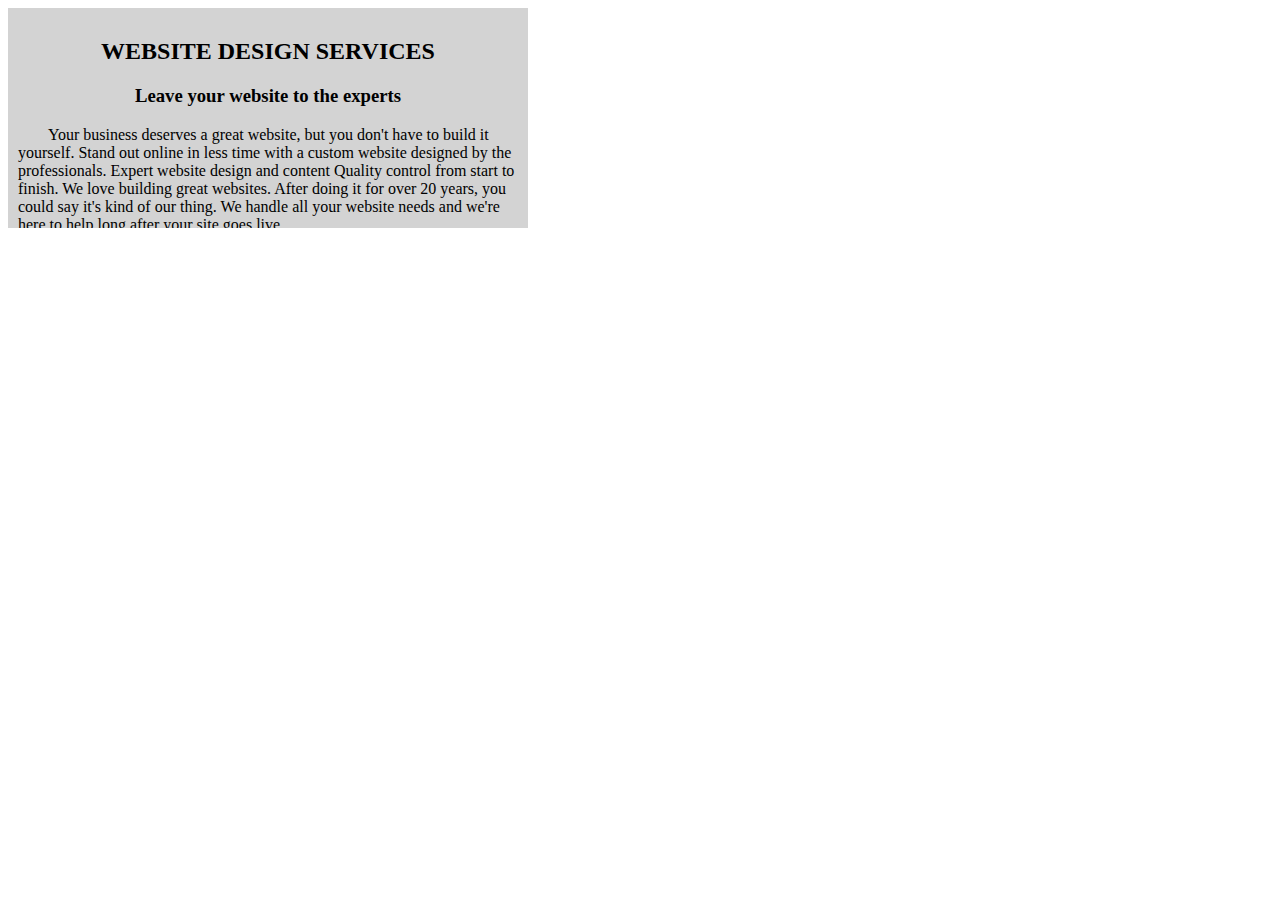
<file: 02_Scrolling-Article/index.html>
<!DOCTYPE html>
<html lang="en">

<head>
    <meta charset="UTF-8">
    <meta http-equiv="X-UA-Compatible" content="IE=edge">
    <meta name="viewport" content="width=device-width, initial-scale=1.0">
    <title>scrolling-article</title>
    <link rel="stylesheet" href="./style.css">
</head>

<body>
    <section>

        <article>
            <h2>Website design services</h2>
            <h3>Leave your website to the experts</h3>
            <p>Your business deserves a great website, but you don't have to build it yourself. Stand out online in less
                time with a custom website designed by the professionals. Expert website design and content Quality control
                from start to finish. We love building great websites. After doing it for over 20 years, you could say it's
                kind of our thing. We handle all your website needs and we're here to help long after your site goes live.
    
            </p>
        </article>
    </section>
</body>

</html>
</file>
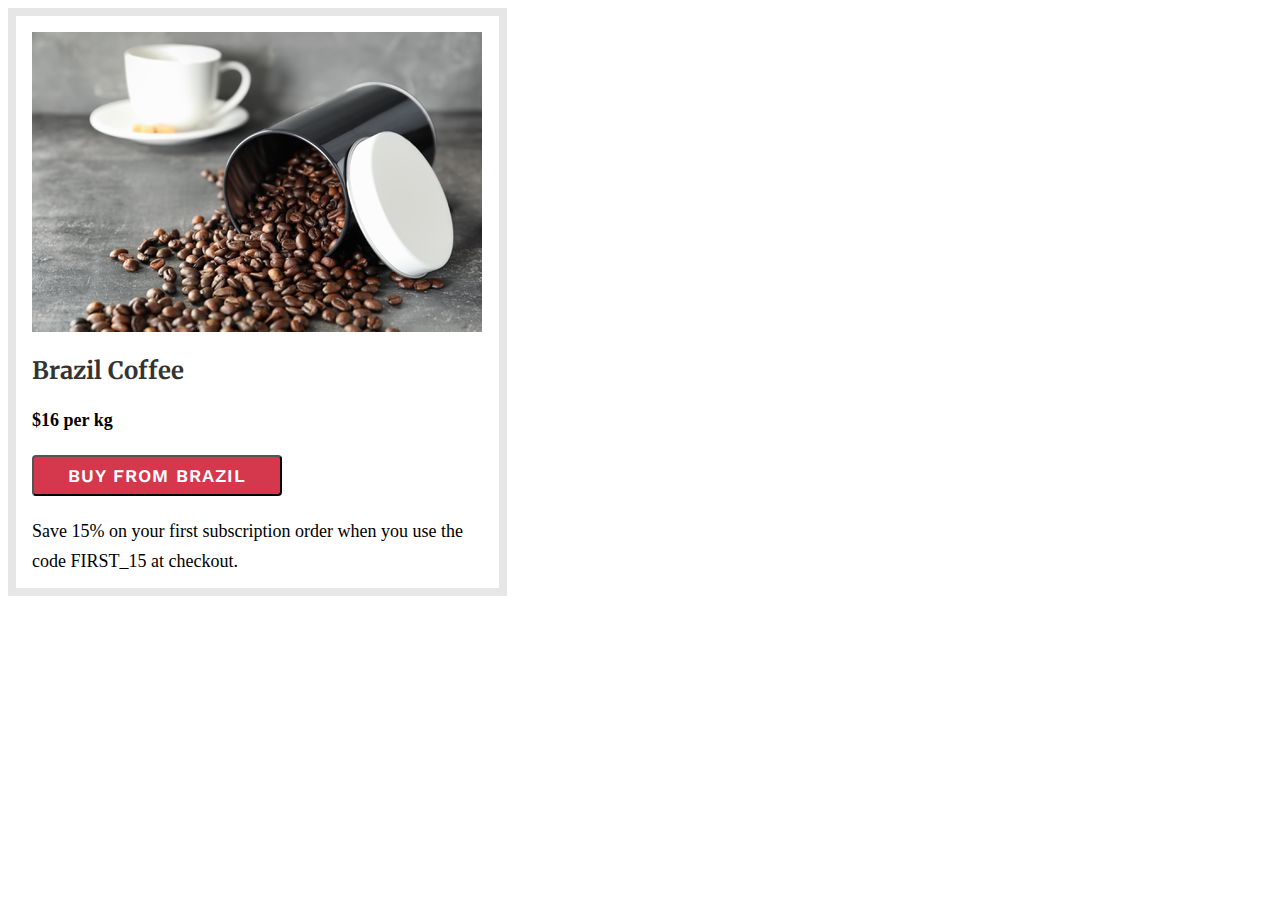
<file: 03_Brazil-Coffee/index.html>
<!DOCTYPE html>
<html lang="en">

<head>
    <meta charset="UTF-8">
    <meta http-equiv="X-UA-Compatible" content="IE=edge">
    <meta name="viewport" content="width=device-width, initial-scale=1.0">
    <title>brazil-coffee</title>
    <link rel="stylesheet" href="./style.css">
</head>

<body>
    <section>
        <img src="./coffee.jpg" alt="coffee img">
        <h2>Brazil Coffee</h2>
        <div>
            <p>$16 per kg</p>

        </div>
            <button>BUY FROM BRAZIL</button>

            <p>Save 15% on your first subscription order when you use the code FIRST_15 at checkout.</p>
    </section>

</body>

</html>
</file>
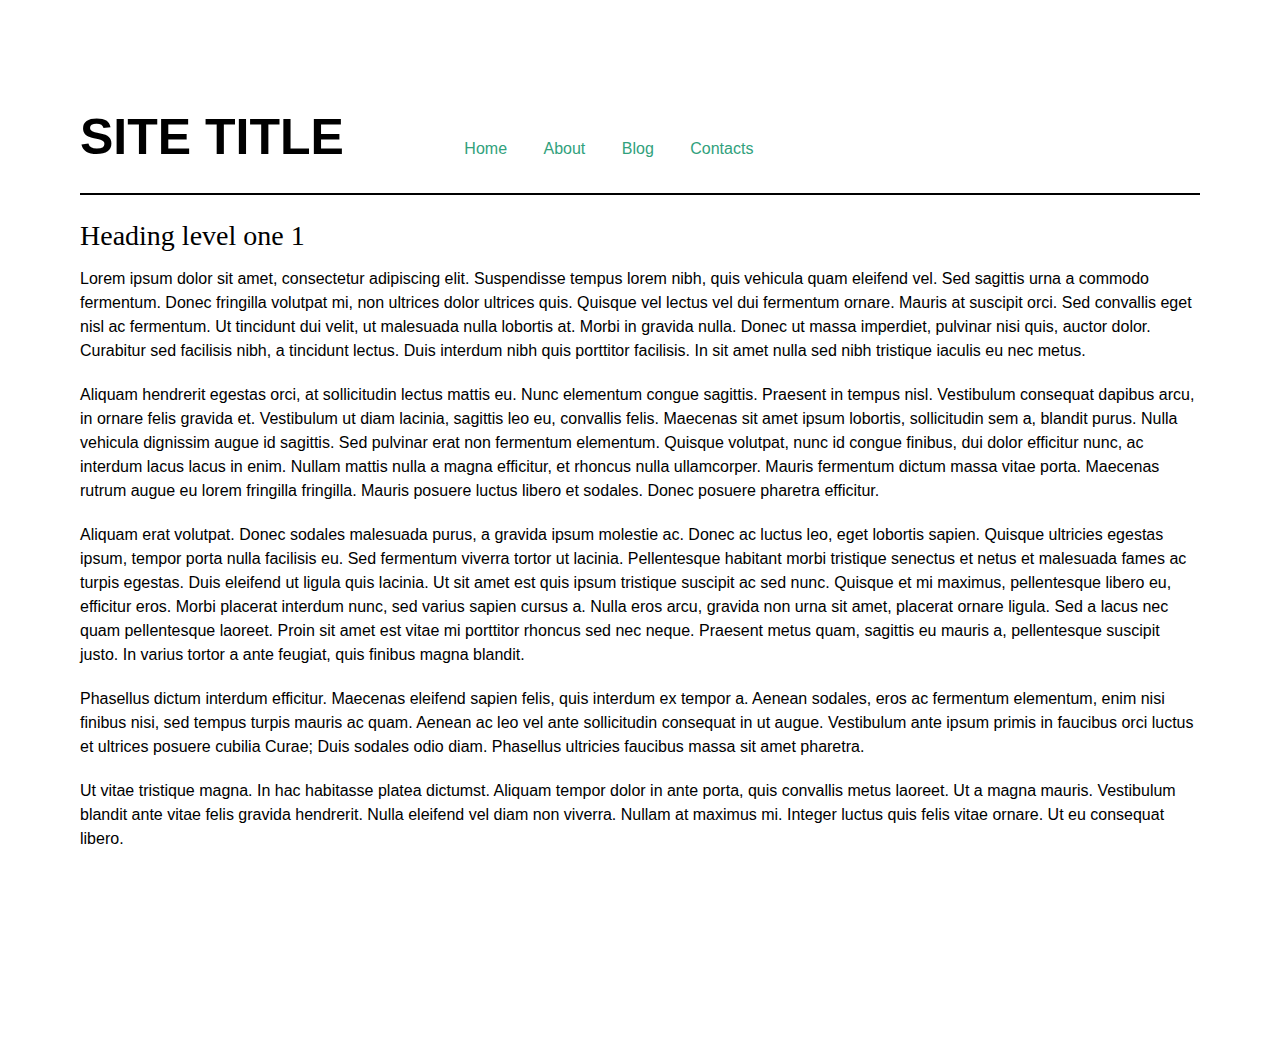
<file: 06_Navigation-inline-block/index.html>
<!DOCTYPE html>
<html lang="en">

<head>
    <meta charset="UTF-8">
    <meta http-equiv="X-UA-Compatible" content="IE=edge">
    <meta name="viewport" content="width=device-width, initial-scale=1.0">
    <title>Navigation Inline Block</title>
    <link rel="stylesheet" href="./reset.css">
    <link rel="stylesheet" href="./styles.css">
</head>

<body>
    <header>
        <h1>SITE TITLE</h1>
        <nav>
            <ul>
                <li><a href="#">Home</a></li>
                <li><a href="#">About</a></li>
                <li><a href="#">Blog</a></li>
                <li><a href="#">Contacts</a></li>
            </ul>
        </nav>
    </header>
    <main>

        <section>
            <h1>Heading level one 1</h1>
            <p>Lorem ipsum dolor sit amet, consectetur adipiscing elit. Suspendisse tempus lorem nibh, quis vehicula
                quam eleifend vel. Sed sagittis urna a commodo fermentum. Donec fringilla volutpat mi, non ultrices
                dolor ultrices quis. Quisque vel lectus vel dui fermentum ornare. Mauris at suscipit orci. Sed convallis
                eget nisl ac fermentum. Ut tincidunt dui velit, ut malesuada nulla lobortis at. Morbi in gravida nulla.
                Donec ut massa imperdiet, pulvinar nisi quis, auctor dolor. Curabitur sed facilisis nibh, a tincidunt
                lectus. Duis interdum nibh quis porttitor facilisis. In sit amet nulla sed nibh tristique iaculis eu nec
                metus.</p>
            <p>Aliquam hendrerit egestas orci, at sollicitudin lectus mattis eu. Nunc elementum congue sagittis.
                Praesent in tempus nisl. Vestibulum consequat dapibus arcu, in ornare felis gravida et. Vestibulum ut
                diam lacinia, sagittis leo eu, convallis felis. Maecenas sit amet ipsum lobortis, sollicitudin sem a,
                blandit purus. Nulla vehicula dignissim augue id sagittis. Sed pulvinar erat non fermentum elementum.
                Quisque volutpat, nunc id congue finibus, dui dolor efficitur nunc, ac interdum lacus lacus in enim.
                Nullam mattis nulla a magna efficitur, et rhoncus nulla ullamcorper. Mauris fermentum dictum massa vitae
                porta. Maecenas rutrum augue eu lorem fringilla fringilla. Mauris posuere luctus libero et sodales.
                Donec posuere pharetra efficitur.</p>
            <p>Aliquam erat volutpat. Donec sodales malesuada purus, a gravida ipsum molestie ac. Donec ac luctus leo,
                eget lobortis sapien. Quisque ultricies egestas ipsum, tempor porta nulla facilisis eu. Sed fermentum
                viverra tortor ut lacinia. Pellentesque habitant morbi tristique senectus et netus et malesuada fames ac
                turpis egestas. Duis eleifend ut ligula quis lacinia. Ut sit amet est quis ipsum tristique suscipit ac
                sed nunc. Quisque et mi maximus, pellentesque libero eu, efficitur eros. Morbi placerat interdum nunc,
                sed varius sapien cursus a. Nulla eros arcu, gravida non urna sit amet, placerat ornare ligula. Sed a
                lacus nec quam pellentesque laoreet. Proin sit amet est vitae mi porttitor rhoncus sed nec neque.
                Praesent metus quam, sagittis eu mauris a, pellentesque suscipit justo. In varius tortor a ante feugiat,
                quis finibus magna blandit.</p>
            <p>Phasellus dictum interdum efficitur. Maecenas eleifend sapien felis, quis interdum ex tempor a. Aenean
                sodales, eros ac fermentum elementum, enim nisi finibus nisi, sed tempus turpis mauris ac quam. Aenean
                ac leo vel ante sollicitudin consequat in ut augue. Vestibulum ante ipsum primis in faucibus orci luctus
                et ultrices posuere cubilia Curae; Duis sodales odio diam. Phasellus ultricies faucibus massa sit amet
                pharetra.</p>
            <p>Ut vitae tristique magna. In hac habitasse platea dictumst. Aliquam tempor dolor in ante porta, quis
                convallis metus laoreet. Ut a magna mauris. Vestibulum blandit ante vitae felis gravida hendrerit. Nulla
                eleifend vel diam non viverra. Nullam at maximus mi. Integer luctus quis felis vitae ornare. Ut eu
                consequat libero.</p>
        </section>

    </main>

</body>

</html>
</file>
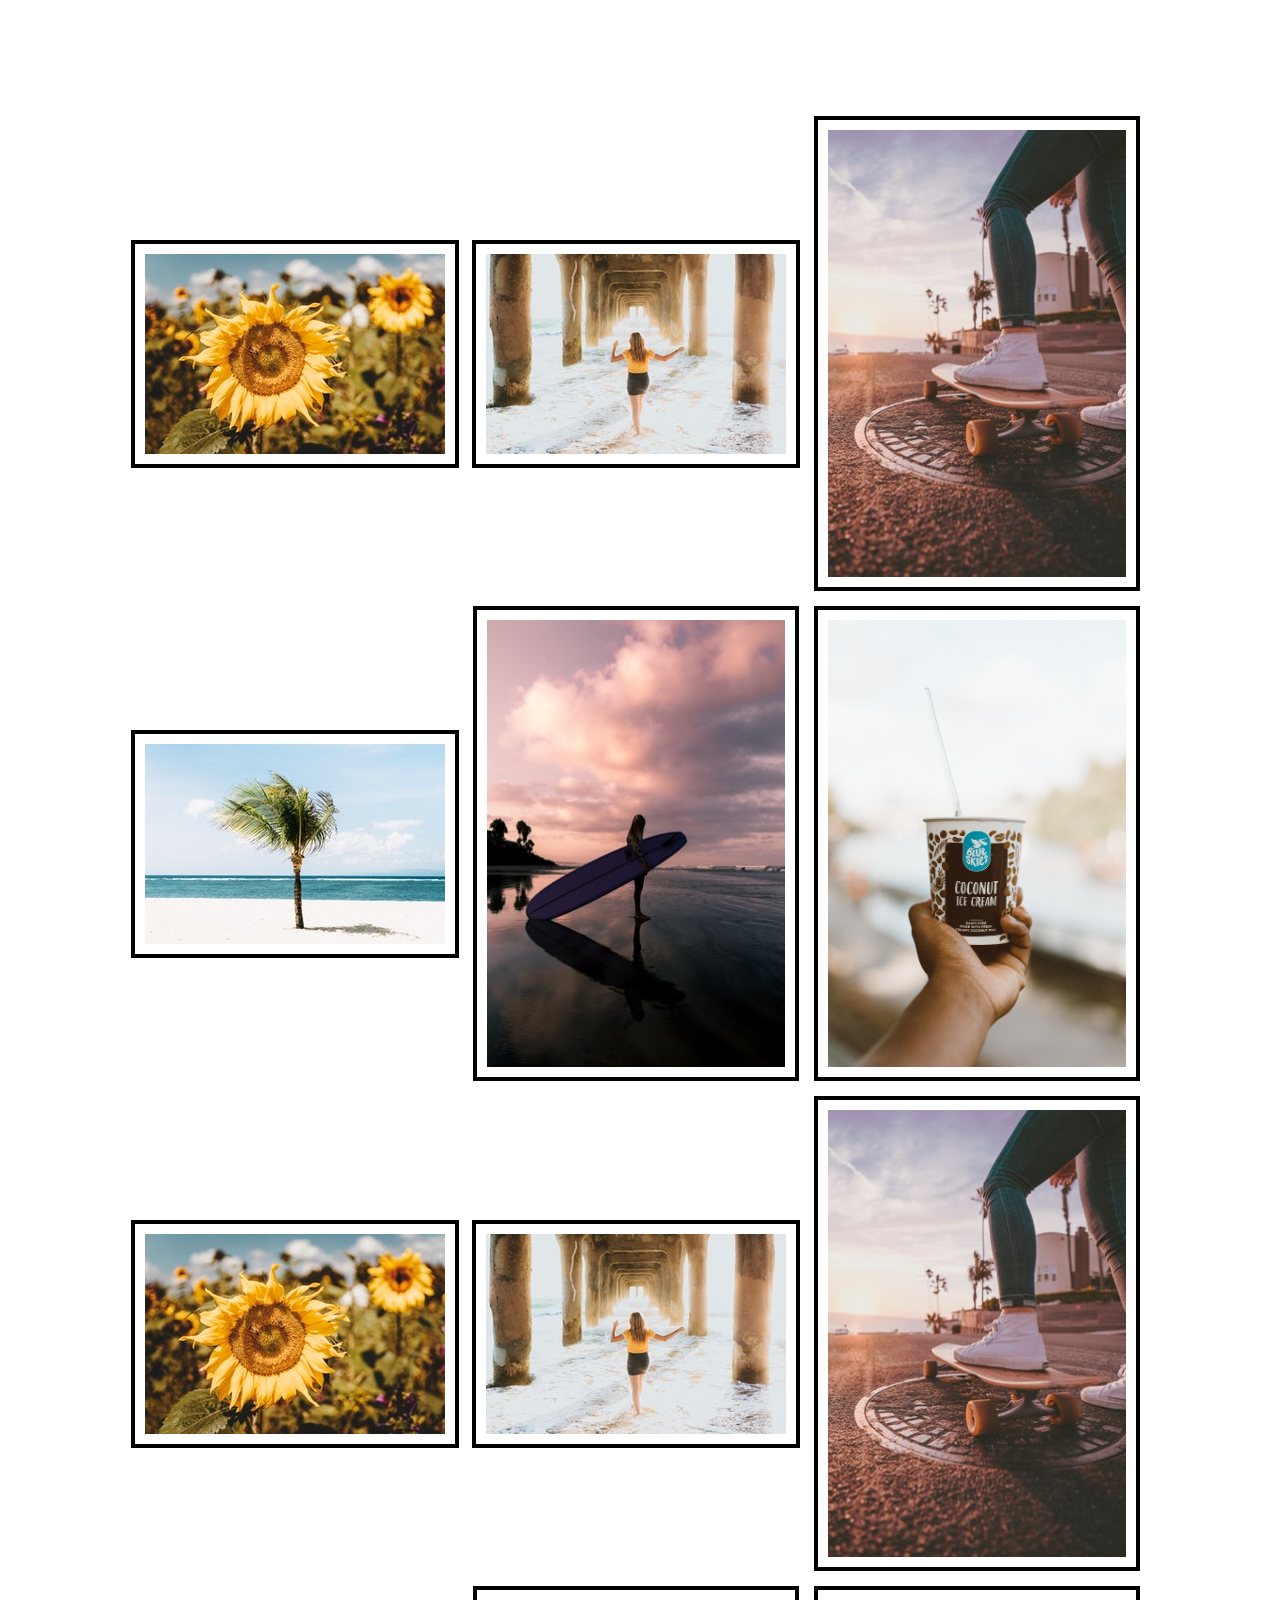
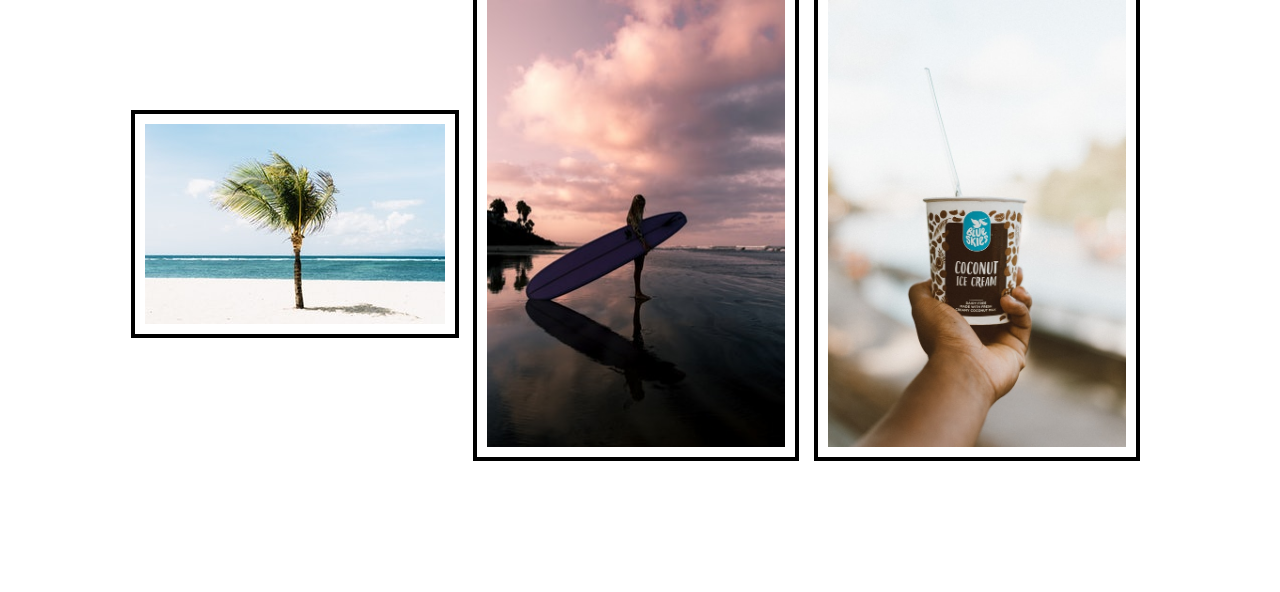
<file: 08_Photo-gallery-inline-block/index.html>
<!DOCTYPE html>
<html lang="en">

<head>
    <meta charset="UTF-8">
    <meta http-equiv="X-UA-Compatible" content="IE=edge">
    <meta name="viewport" content="width=device-width, initial-scale=1.0">
    <title>Photo Gallery - Inline Block</title>
    <link rel="stylesheet" href="./reset.css">
    <link rel="stylesheet" href="./styles.css">
</head>

<body>
    <ul class="gallery">
        <li><img src="./images/picture1.jpg" alt="girl-yellow-img"></li>
        <li><img src="./images/picture2.jpg" alt="girl-yellow-img"></li>
        <li><img src="./images/picture3.jpg" alt="girl-yellow-img"></li>
        <li><img src="./images/picture4.jpg" alt="girl-yellow-img"></li>
        <li><img src="./images/picture5.jpg" alt="girl-yellow-img"></li>
        <li><img src="./images/picture6.jpg" alt="girl-yellow-img"></li>
        <li><img src="./images/picture1.jpg" alt="girl-yellow-img"></li>
        <li><img src="./images/picture2.jpg" alt="girl-yellow-img"></li>
        <li><img src="./images/picture3.jpg" alt="girl-yellow-img"></li>
        <li><img src="./images/picture4.jpg" alt="girl-yellow-img"></li>
        <li><img src="./images/picture5.jpg" alt="girl-yellow-img"></li>
        <li><img src="./images/picture6.jpg" alt="girl-yellow-img"></li>
    </ul>
    
</body>

</html>
</file>
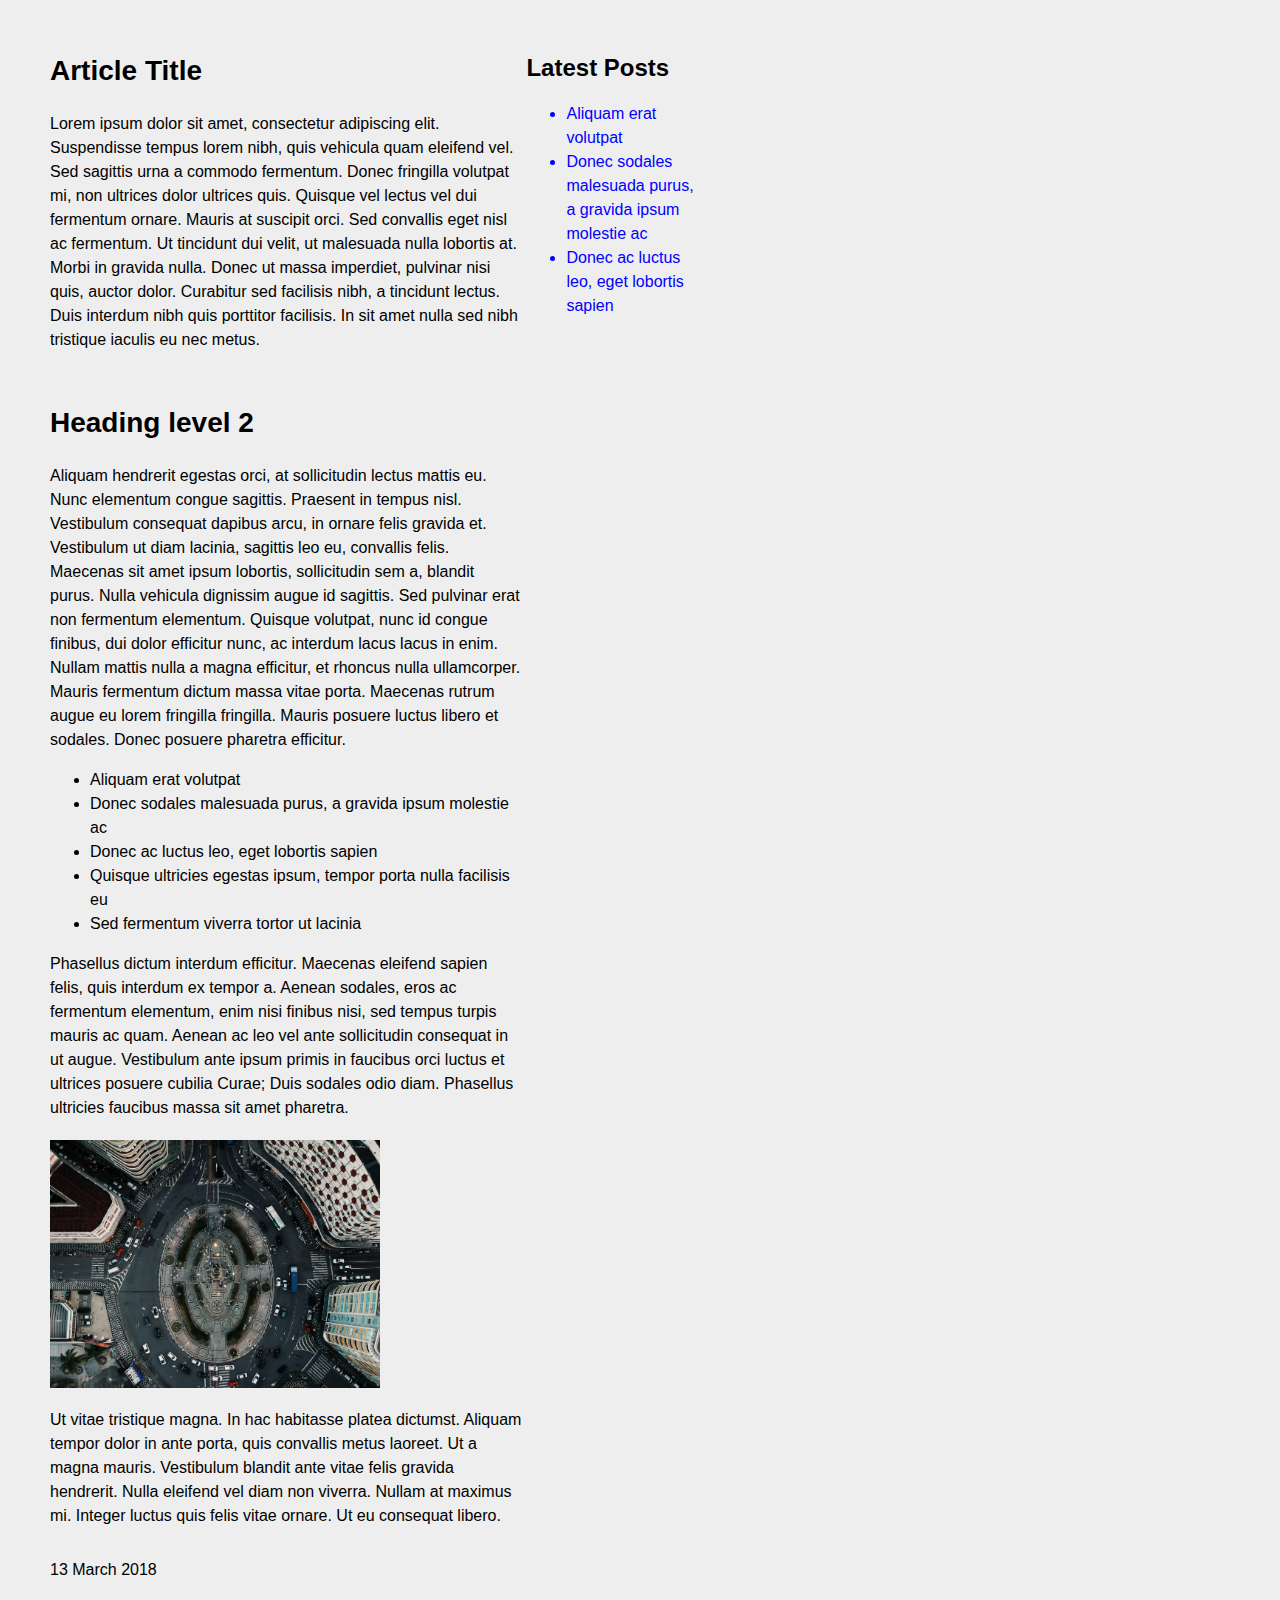
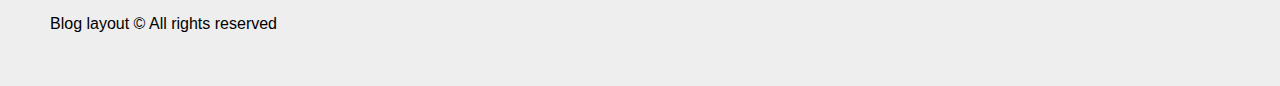
<file: 09_Blog-layout-inline-block/index.html>
<!DOCTYPE html>
<html lang="en">

<head>
    <meta charset="UTF-8">
    <meta http-equiv="X-UA-Compatible" content="IE=edge">
    <meta name="viewport" content="width=device-width, initial-scale=1.0">
    <title>Blog Layout Inline Block</title>
    <link rel="stylesheet" href="./reset.css">
    <link rel="stylesheet" href="./styles.css">
</head>

<body>
    <Article>
        <header>
            <section class="section1">
            <h1>Article Title</h1>
            <p>Lorem ipsum dolor sit amet, consectetur adipiscing elit. Suspendisse tempus lorem nibh, quis vehicula
                quam eleifend vel. Sed sagittis urna a commodo fermentum. Donec fringilla volutpat mi, non ultrices
                dolor ultrices quis. Quisque vel lectus vel dui fermentum ornare. Mauris at suscipit orci. Sed convallis
                eget nisl ac fermentum. Ut tincidunt dui velit, ut malesuada nulla lobortis at. Morbi in gravida nulla.
                Donec ut massa imperdiet, pulvinar nisi quis, auctor dolor. Curabitur sed facilisis nibh, a tincidunt
                lectus. Duis interdum nibh quis porttitor facilisis. In sit amet nulla sed nibh tristique iaculis eu nec
                metus.
            </p>

        </section>
        <section class="section2">
            <h2>Latest Posts</h2>
            <ul>
                <li>Aliquam erat volutpat</li>
                <li>Donec sodales malesuada purus, a gravida ipsum molestie ac</li>
                <li>Donec ac luctus leo, eget lobortis sapien</li>
            </ul>

        </section>
        </header>
        <Section>
            <h1>Heading level 2</h1>
            <p>Aliquam hendrerit egestas orci, at sollicitudin lectus mattis eu. Nunc elementum congue sagittis.
                Praesent in tempus nisl. Vestibulum consequat dapibus arcu, in ornare felis gravida et. Vestibulum ut
                diam lacinia, sagittis leo eu, convallis felis. Maecenas sit amet ipsum lobortis, sollicitudin sem a,
                blandit purus. Nulla vehicula dignissim augue id sagittis. Sed pulvinar erat non fermentum elementum.
                Quisque volutpat, nunc id congue finibus, dui dolor efficitur nunc, ac interdum lacus lacus in enim.
                Nullam mattis nulla a magna efficitur, et rhoncus nulla ullamcorper. Mauris fermentum dictum massa vitae
                porta. Maecenas rutrum augue eu lorem fringilla fringilla. Mauris posuere luctus libero et sodales.
                Donec posuere pharetra efficitur.
            </p>
            <ul>
                <li>Aliquam erat volutpat</li>
                <li>Donec sodales malesuada purus, a gravida ipsum molestie ac</li>
                <li>Donec ac luctus leo, eget lobortis sapien</li>
                <li>Quisque ultricies egestas ipsum, tempor porta nulla facilisis eu</li>
                <li>Sed fermentum viverra tortor ut lacinia</li>
            </ul>
            <p>Phasellus dictum interdum efficitur. Maecenas eleifend sapien felis, quis interdum ex tempor a. Aenean
                sodales, eros ac fermentum elementum, enim nisi finibus nisi, sed tempus turpis mauris ac quam. Aenean
                ac leo vel ante sollicitudin consequat in ut augue. Vestibulum ante ipsum primis in faucibus orci luctus
                et ultrices posuere cubilia Curae; Duis sodales odio diam. Phasellus ultricies faucibus massa sit amet
                pharetra.
            </p>
            <img src="./images/picture.jpg" alt="city-pfoto">
            <p>Ut vitae tristique magna. In hac habitasse platea dictumst. Aliquam tempor dolor in ante porta, quis
                convallis metus laoreet. Ut a magna mauris. Vestibulum blandit ante vitae felis gravida hendrerit. Nulla
                eleifend vel diam non viverra. Nullam at maximus mi. Integer luctus quis felis vitae ornare. Ut eu
                consequat libero.
            </p>
        </Section>
        <footer>
            <p>13 March 2018</p>
            <p>Blog layout &copy; All rights reserved</p>

        </footer>
    </Article>
</body>

</html>
</file>
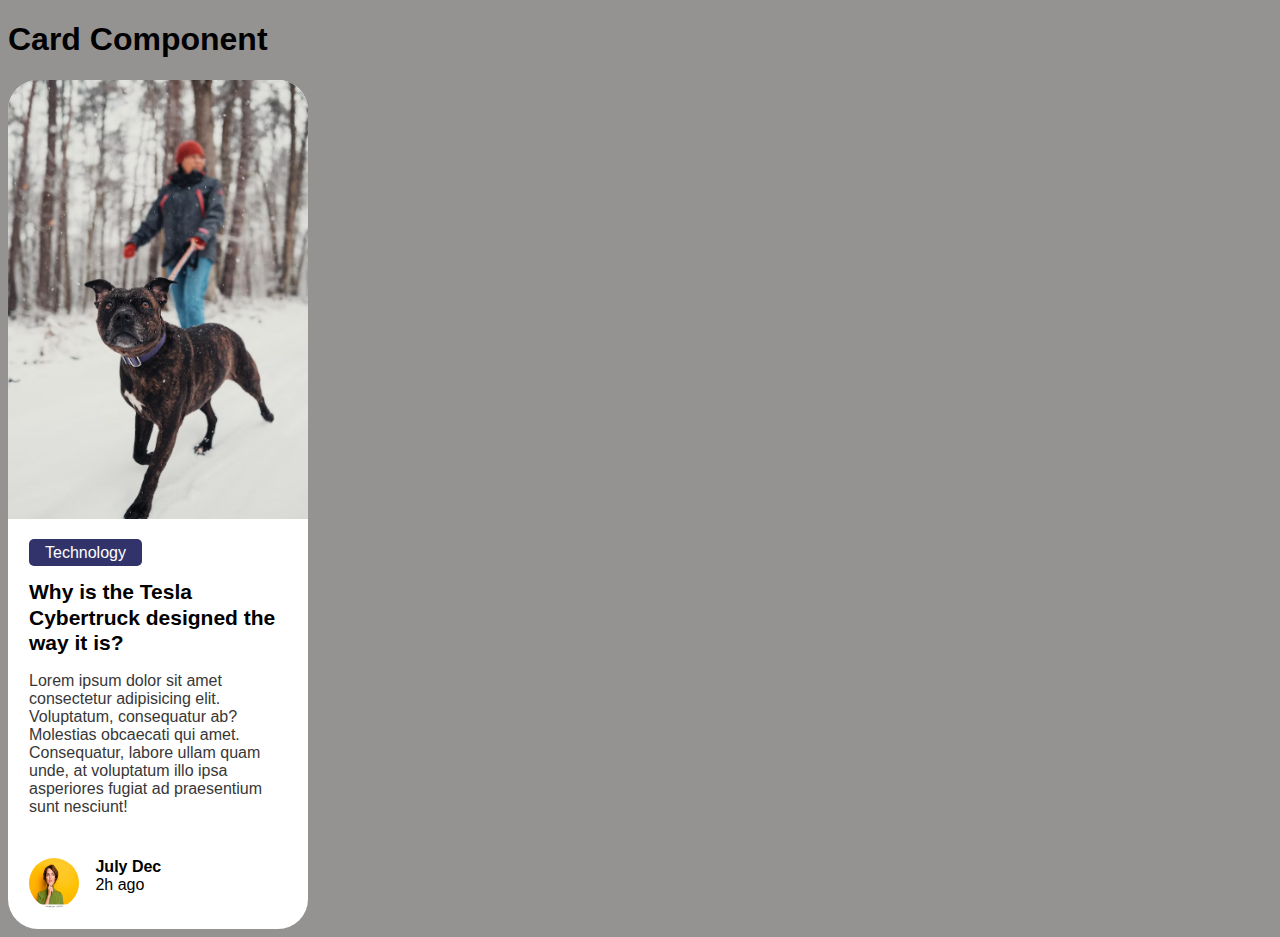
<file: create-card/index.html>
<!DOCTYPE html>
<html lang="en">

<head>
    <meta charset="UTF-8">
    <meta http-equiv="X-UA-Compatible" content="IE=edge">
    <meta name="viewport" content="width= , initial-scale=1.0">
    <title>create-card</title>
    <link rel="stylesheet" href="./style.css">
</head>

<body>
    <h1>Card Component </h1>
    <article class="card">
        <img class="card__img" src="./photo-1674326931395-fab2610e2d10.avif" alt="photo">
        <div class="body">
            <span class="body__tag">Technology</span>
            <h2 class="body__title">
                Why is the Tesla Cybertruck designed the way it is?
            </h2>
            <p class="body__desc">Lorem ipsum dolor sit amet consectetur adipisicing elit. Voluptatum, consequatur ab?
                Molestias obcaecati qui amet. Consequatur, labore ullam quam unde, at voluptatum illo ipsa asperiores
                fugiat ad praesentium sunt nesciunt!

            </p>

            <img src="./closeup-photo-amazing-short-hairdo-260nw-1617540484.webp" alt="author-img" class="body__img">
            <div class="release">
                <p class="release__name">July Dec</p>
                <p class="release__date">2h ago</p>
            </div>
        </div>
    </article>
</body>

</html>
</file>
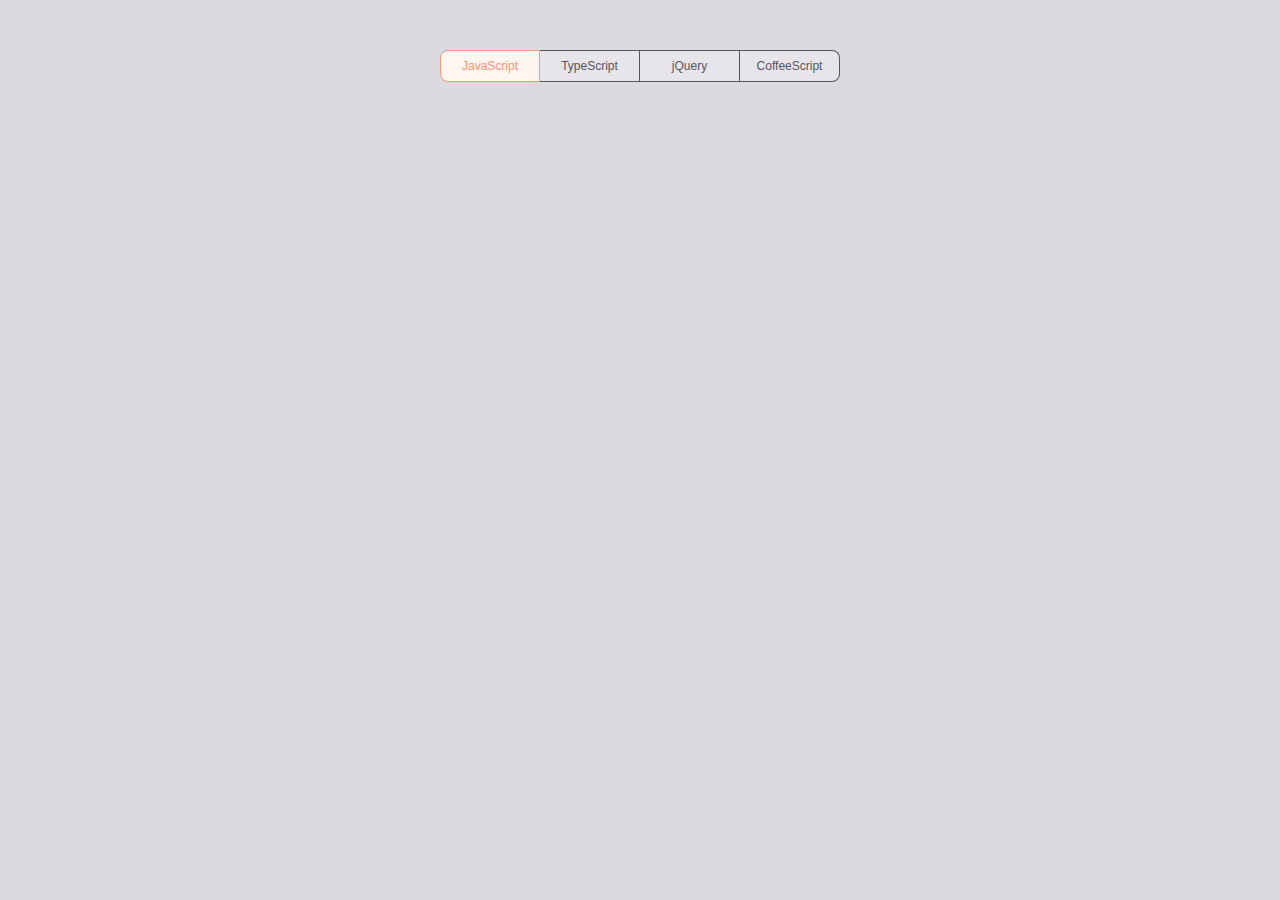
<file: Softuni-exer-css-box-model/button-group/index.html>
<!DOCTYPE html>
<html lang="en">
  <head>
    <meta charset="UTF-8" />
    <meta http-equiv="X-UA-Compatible" content="IE=edge" />
    <meta name="viewport" content="width=device-width, initial-scale=1.0" />
    <title>Button group</title>
    <link rel="stylesheet" href="style.css" />
  </head>
  <body>
    <div class="group">
      <button class="group__btn active">JavaScript</button>
      <button class="group__btn">TypeScript</button>
      <button class="group__btn">jQuery</button>
      <button class="group__btn">CoffeeScript</button>
    </div>
  </body>
</html>
</file>
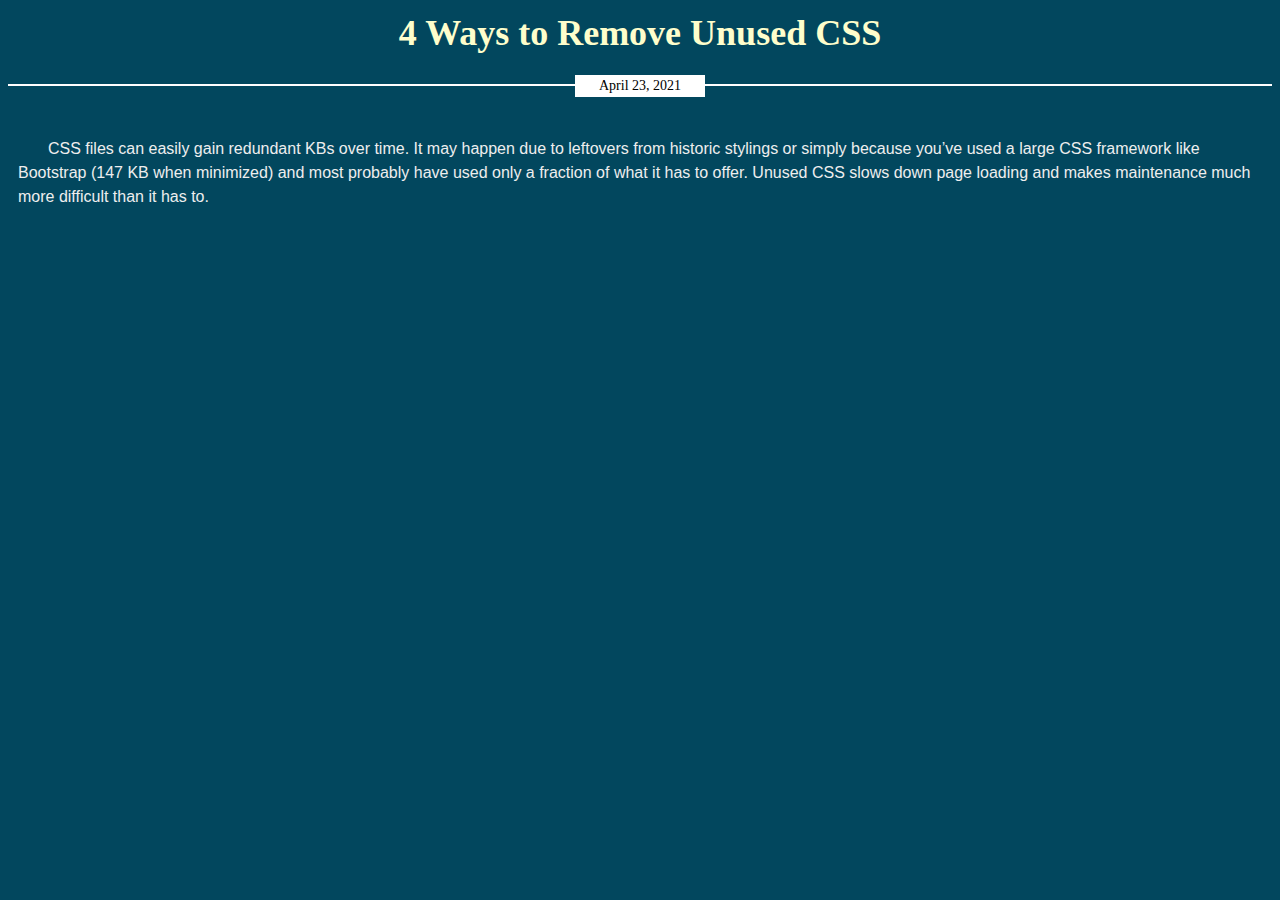
<file: Softuni-exer-css-box-model/homework-05/index.html>
<!DOCTYPE html>
<html>
  <head>
    <title>Blog Article</title>
    <link rel="stylesheet" href="style.css" />
  </head>

  <body>
    <article>
      <h2>4 Ways to Remove Unused CSS</h2>
      <div>
        <span>April 23, 2021</span>
      </div>
      <p>
        CSS files can easily gain redundant KBs over time. It may happen due to
        leftovers from historic stylings or simply because you’ve used a large
        CSS framework like Bootstrap (147 KB when minimized) and most probably
        have used only a fraction of what it has to offer. Unused CSS slows down
        page loading and makes maintenance much more difficult than it has to.
      </p>
    </article>
  </body>
</html>
</file>
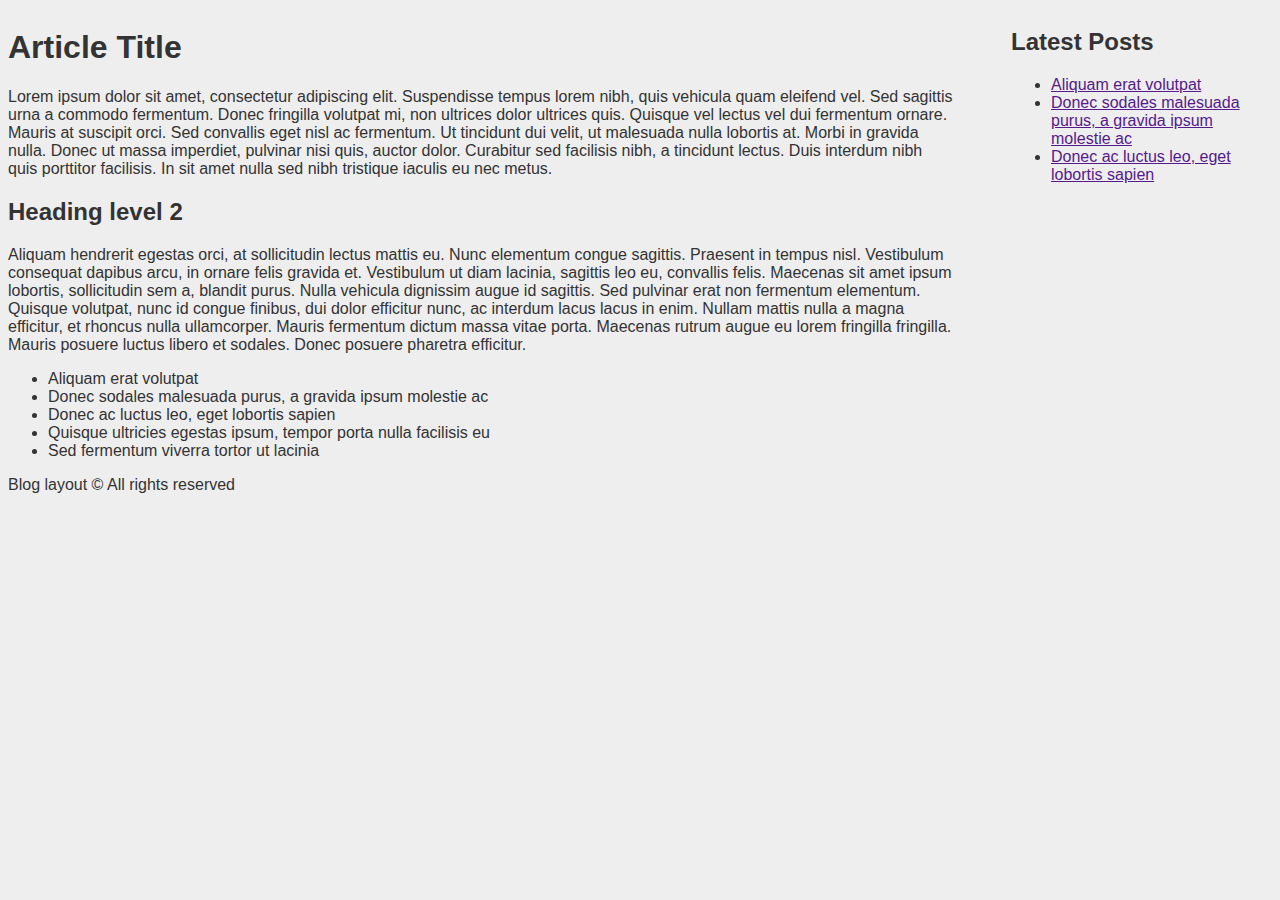
<file: Softuni-exer-css-box-model/homework-09/index.html>
<!DOCTYPE html>
<html lang="en">
  <head>
    <meta charset="UTF-8" />
    <meta http-equiv="X-UA-Compatible" content="IE=edge" />
    <meta name="viewport" content="width=device-width, initial-scale=1.0" />
    <title>Blog Layout Inline Block</title>

    <link rel="stylesheet" href="style.css" />
  </head>
  <body>
    <section>
      <article>
        <header>
          <h1>Article Title</h1>
          <p>
            Lorem ipsum dolor sit amet, consectetur adipiscing elit. Suspendisse
            tempus lorem nibh, quis vehicula quam eleifend vel. Sed sagittis
            urna a commodo fermentum. Donec fringilla volutpat mi, non ultrices
            dolor ultrices quis. Quisque vel lectus vel dui fermentum ornare.
            Mauris at suscipit orci. Sed convallis eget nisl ac fermentum. Ut
            tincidunt dui velit, ut malesuada nulla lobortis at. Morbi in
            gravida nulla. Donec ut massa imperdiet, pulvinar nisi quis, auctor
            dolor. Curabitur sed facilisis nibh, a tincidunt lectus. Duis
            interdum nibh quis porttitor facilisis. In sit amet nulla sed nibh
            tristique iaculis eu nec metus.
          </p>
        </header>

        <main>
          <h2>Heading level 2</h2>

          <p>
            Aliquam hendrerit egestas orci, at sollicitudin lectus mattis eu.
            Nunc elementum congue sagittis. Praesent in tempus nisl. Vestibulum
            consequat dapibus arcu, in ornare felis gravida et. Vestibulum ut
            diam lacinia, sagittis leo eu, convallis felis. Maecenas sit amet
            ipsum lobortis, sollicitudin sem a, blandit purus. Nulla vehicula
            dignissim augue id sagittis. Sed pulvinar erat non fermentum
            elementum. Quisque volutpat, nunc id congue finibus, dui dolor
            efficitur nunc, ac interdum lacus lacus in enim. Nullam mattis nulla
            a magna efficitur, et rhoncus nulla ullamcorper. Mauris fermentum
            dictum massa vitae porta. Maecenas rutrum augue eu lorem fringilla
            fringilla. Mauris posuere luctus libero et sodales. Donec posuere
            pharetra efficitur.
          </p>

          <ul>
            <li>Aliquam erat volutpat</li>
            <li>Donec sodales malesuada purus, a gravida ipsum molestie ac</li>
            <li>Donec ac luctus leo, eget lobortis sapien</li>
            <li>
              Quisque ultricies egestas ipsum, tempor porta nulla facilisis eu
            </li>
            <li>Sed fermentum viverra tortor ut lacinia</li>
          </ul>
        </main>

        <footer>
          <p>Blog layout &copy; All rights reserved</p>
        </footer>
      </article>

      <aside>
        <h2>Latest Posts</h2>
        <nav>
          <ul>
            <li><a href="">Aliquam erat volutpat</a></li>
            <li>
              <a href=""
                >Donec sodales malesuada purus, a gravida ipsum molestie ac</a
              >
            </li>
            <li><a href="">Donec ac luctus leo, eget lobortis sapien</a></li>
          </ul>
        </nav>
      </aside>
    </section>
  </body>
</html>
</file>
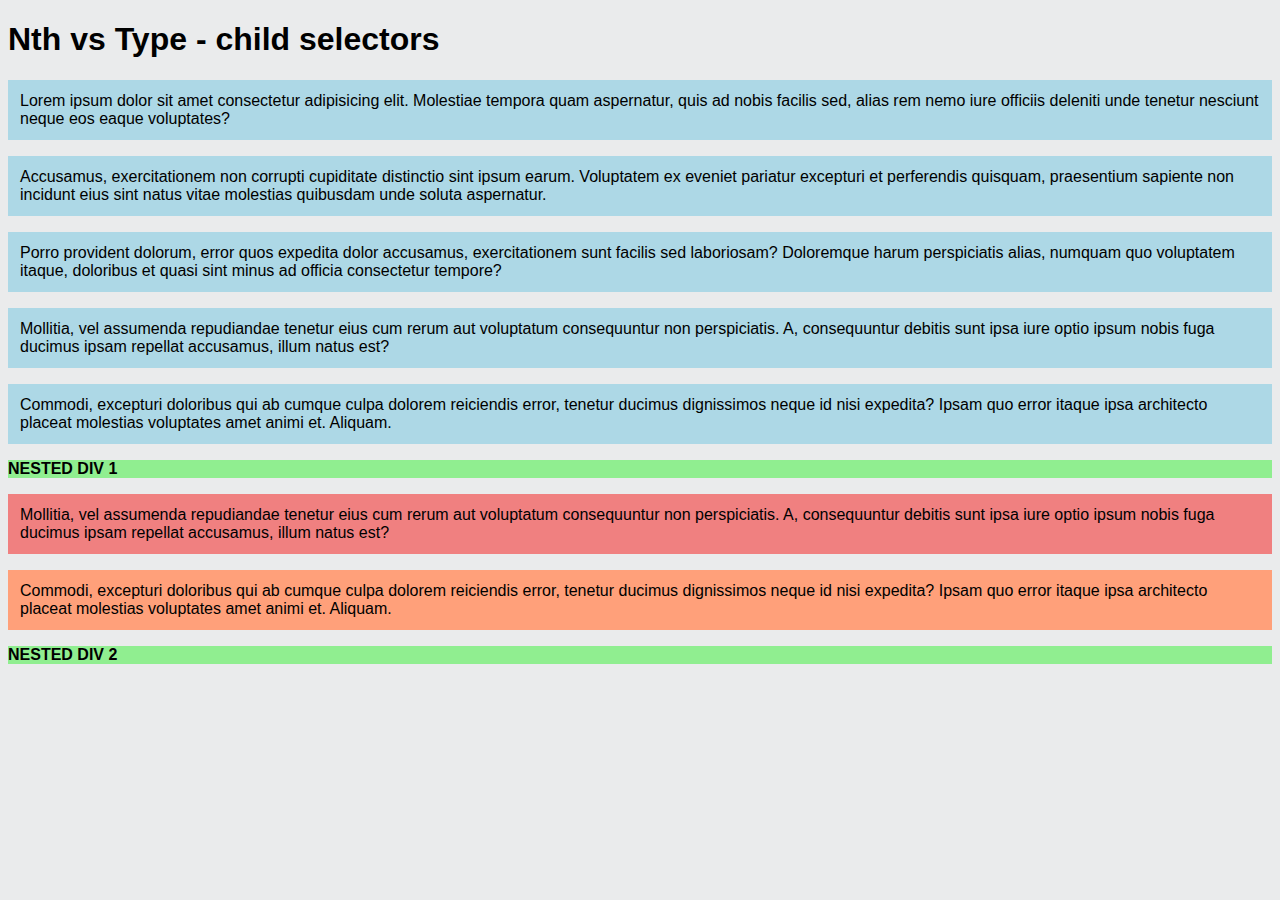
<file: Softuni-exer-css-box-model/nth-child-vs-type/index.html>
<!DOCTYPE html>
<html lang="en">
  <head>
    <meta charset="UTF-8" />
    <meta http-equiv="X-UA-Compatible" content="IE=edge" />
    <meta name="viewport" content="width=device-width, initial-scale=1.0" />
    <title>Document</title>
    <link rel="stylesheet" href="style.css" />
  </head>
  <body>
    <h1>Nth vs Type - child selectors</h1>
    <section>
      <p>
        Lorem ipsum dolor sit amet consectetur adipisicing elit. Molestiae
        tempora quam aspernatur, quis ad nobis facilis sed, alias rem nemo iure
        officiis deleniti unde tenetur nesciunt neque eos eaque voluptates?
      </p>
      <p>
        Accusamus, exercitationem non corrupti cupiditate distinctio sint ipsum
        earum. Voluptatem ex eveniet pariatur excepturi et perferendis quisquam,
        praesentium sapiente non incidunt eius sint natus vitae molestias
        quibusdam unde soluta aspernatur.
      </p>
      <p>
        Porro provident dolorum, error quos expedita dolor accusamus,
        exercitationem sunt facilis sed laboriosam? Doloremque harum
        perspiciatis alias, numquam quo voluptatem itaque, doloribus et quasi
        sint minus ad officia consectetur tempore?
      </p>
      <p>
        Mollitia, vel assumenda repudiandae tenetur eius cum rerum aut
        voluptatum consequuntur non perspiciatis. A, consequuntur debitis sunt
        ipsa iure optio ipsum nobis fuga ducimus ipsam repellat accusamus, illum
        natus est?
      </p>
      <p>
        Commodi, excepturi doloribus qui ab cumque culpa dolorem reiciendis
        error, tenetur ducimus dignissimos neque id nisi expedita? Ipsam quo
        error itaque ipsa architecto placeat molestias voluptates amet animi et.
        Aliquam.
      </p>

      <div>NESTED DIV 1</div>

      <p>
        Mollitia, vel assumenda repudiandae tenetur eius cum rerum aut
        voluptatum consequuntur non perspiciatis. A, consequuntur debitis sunt
        ipsa iure optio ipsum nobis fuga ducimus ipsam repellat accusamus, illum
        natus est?
      </p>
      <p>
        Commodi, excepturi doloribus qui ab cumque culpa dolorem reiciendis
        error, tenetur ducimus dignissimos neque id nisi expedita? Ipsam quo
        error itaque ipsa architecto placeat molestias voluptates amet animi et.
        Aliquam.
      </p>

      <div>NESTED DIV 2</div>
    </section>
  </body>
</html>
</file>
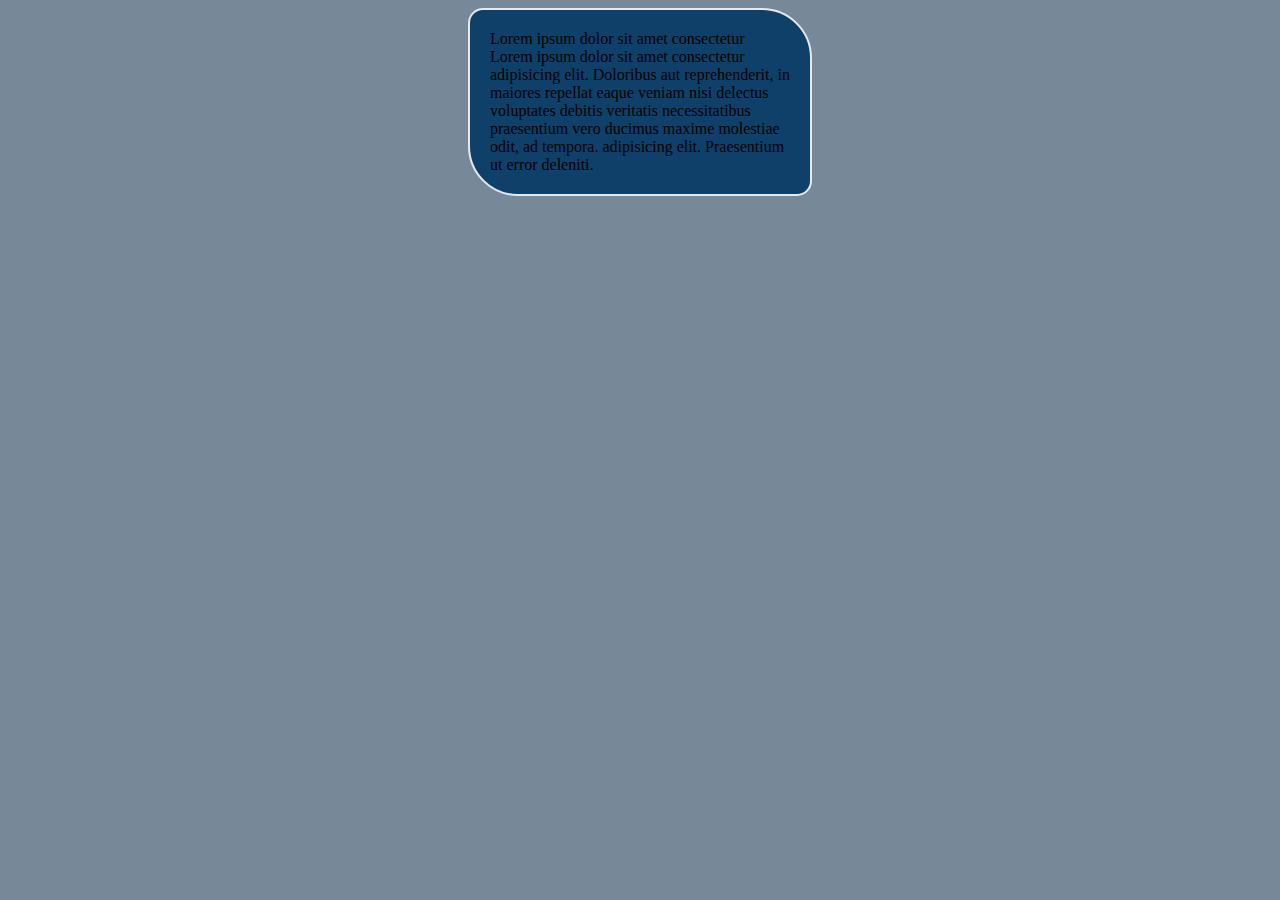
<file: 01_Box-Model-Container/box-model-container.html>
<!DOCTYPE html>
<html>

<head>
    <title>box-model-container</title>
    <link rel="stylesheet" href="styles.css">
</head>

<body>
    <section>
        <p>Lorem ipsum dolor sit amet consectetur Lorem ipsum dolor sit amet consectetur adipisicing elit. Doloribus aut reprehenderit, in maiores repellat eaque veniam nisi delectus voluptates debitis veritatis necessitatibus praesentium vero ducimus maxime
            molestiae odit, ad tempora. adipisicing elit. Praesentium ut error deleniti.
        </p>
    </section>

</body>

</html>
</file>
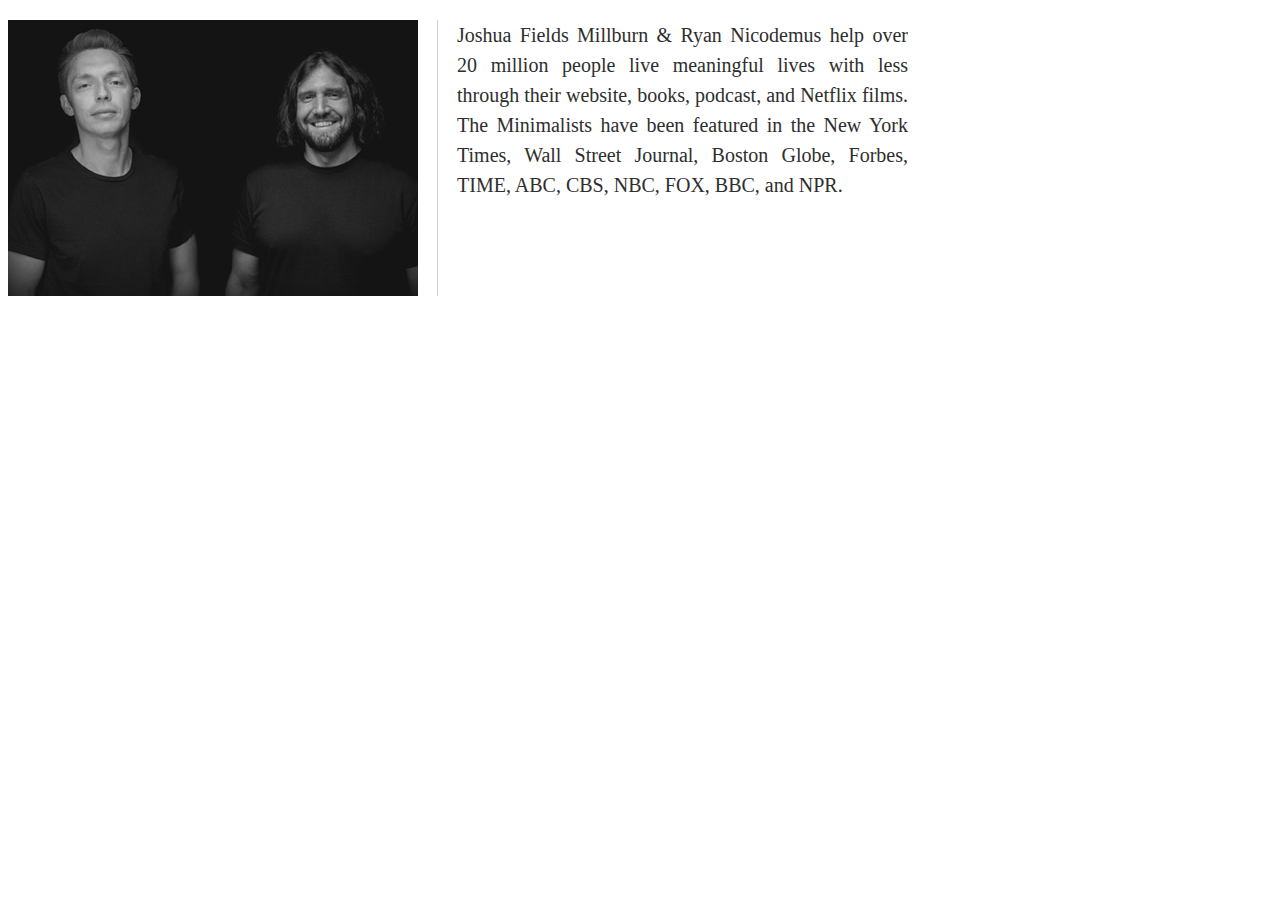
<file: 04_Article/article.html>
<!DOCTYPE html>
<html>

<head>
    <title>Article</title>
    <link rel="stylesheet" href="styles.css">
</head>

<body>
    <main>
        <img src="the-minimalists.jpg" alt="">
        <p>
            Joshua Fields Millburn & Ryan Nicodemus help over 20 million people live meaningful lives with less through their website, books, podcast, and Netflix films. The Minimalists have been featured in the New York Times, Wall Street Journal, Boston Globe,
            Forbes, TIME, ABC, CBS, NBC, FOX, BBC, and NPR.
        </p>
    </main>
</body>

</html>
</file>
<file: 02_Scrolling-Article/style.css>
article{
    width: 500px;
    height: 200px;
    background-color: lightgrey;
    padding: 10px;
    overflow: auto;
}
h2{
   text-transform: uppercase;
   text-align: center;
}
h3{
    text-align: center;
}
p{
    text-indent: 30px;
}
</file>
<file: 03_Brazil-Coffee/style.css>
@import url('https://fonts.googleapis.com/css2?family=Merriweather&family=Work+Sans&display=swap');
/* html{
    box-sizing: border-box;
 }
 *,
 *::before,
 *::after{
    box-sizing: inherit;
 } */

section {
    border: 8px solid #e6e6e6;
    padding: 16px;
    width: 451px;
    height: 540px;
}

section h2 {
    font-family: "Merriweather", serif;
    font-weight: 700;
    margin: 1.2rem 0rem;
    color: rgb(51, 51, 51);
}

section div {
    font-weight: 600;
    font-size: 20px;
   
}
section div p{
    margin: 0px;
}

section button {
    width: 250px;
    font-family: "Work Sans", sans-serif;
    font-weight: 600;
    font-size: 18px;
    border-radius: 4px;
    background-color: #d5384d;
    color: #fff;
    letter-spacing: 1px;
    text-align: center;
    padding: 8px 16px;
    margin: 20px 0px;
}
section p{
    font-family: Georgia, 'Times New Roman', Times, serif;
    font-size: 18px;
    line-height: 30px;
    margin-top: 0px;
    
}
</file>
<file: 06_Navigation-inline-block/styles.css>
body {
    margin: 80px;
    font-family: "Helvetica",sans-serif;
}

header{
    padding-top: 20px;
    border-bottom:2px solid black ;
}

h1,
nav {
    display: inline-block;
    /* padding: 12px; */

}

nav ul li {
    display: inline-block;
    padding: 16px;
}

nav ul li a {
    text-decoration: none;
    color: rgb(49, 161, 124);
}

h1 {
    margin-right: 60px;
    font-size: 50px;
}

section h1 {
    font-size: 28px;
    margin-top: 20px;
    font-weight: 500;
    font-family: Georgia,serif;


}
p {
    /* margin: 30px 0px; */
    padding: 10px 0px;
    font-size: 16px;
}
</file>
<file: 08_Photo-gallery-inline-block/styles.css>
html{
    text-align: center;
    margin: 100px;
}
ul{display: inline-block;
    list-style-type: none;
    /* border: 1px solid black; */
    width: 1020px;
    padding: 0;
}
ul li{
    display: inline-block;
    width: 33%;
    vertical-align: middle;
    
}

img{display: inline-block;
    max-height: 475px;
    border: 4px solid black;

    padding: 10px;
    margin-bottom: 8px;
    margin-right: 8px;
    /* vertical-align: middle; */
}
</file>
<file: 09_Blog-layout-inline-block/styles.css>
html{
    background-color: rgb(238, 238, 238);
    font-family: Helvetica,sans-serif;
    padding: 50px;
}
header .section1{
    display: inline-block;
    width: 40%;
    vertical-align: top;
}
header .section2{
    display: inline-block;
    width: 15%;
    vertical-align: top;
}
h1{
    font-size: 28px;
    font-weight: bold;
    padding-bottom: 20px;
}
h2{
    font-size: 24px;
    font-weight: bold;
}
header section{
    margin-bottom: 50px;
}
header section ul li{
color:blue
}
body section{
    width: 40%;
}
img{
    margin: 20px 0px;
    width: 70%;
}
footer p{
    margin-top: 30px;
}
</file>
<file: create-card/style.css>
html {
    box-sizing: border-box;
}

*,
*::before,
*::after {
    box-sizing: inherit;
}

body {
    background-color: rgb(149, 146, 146);
    font-family: 'Segoe UI', Tahoma, Geneva, Verdana, sans-serif;
}

img {
    width: 100%;
}

.card {
    max-width: 300px;
    background-color: white;
    border-radius: 30px;
    overflow: hidden;

}

.card .body {
    padding: 21px;
}

.card .body .body__tag {

    background-color: rgb(51, 51, 107);
    color: white;
    padding: 5px 16px;
    border-radius: 5px;
    margin-bottom: 12px;
}

.card .body .body__title {
    font-size: 21px;
    line-height: 1.2;
    margin-top: 21;
    margin-bottom: 21;
}

.card .body .body__desc {
    color: rgb(56, 55, 55);
    margin-bottom: 42px;
}

.card .body .body__img {
    width: 50px;
    height: 50px;
    border-radius: 100%;
    margin-right: 12px;
    vertical-align: top;
}

.card .body .release {
    display: inline-block;
}

.card .body .release .release__name,
.card .body .release .release__date {
    margin: 0px;
}

.card .body .release .release__name {
    font-weight: bold;

}
</file>
<file: Softuni-exer-css-box-model/button-group/style.css>
*,
*:before,
*:after {
  box-sizing: border-box;
}

:root {
  --clr-primary: #ff9671;
  --clr-primary-light: #fff5f1;
  --clr-grey: #58545d;
  --clr-grey-light: #e7e5ea;
}

body {
  background-color: #dadbdf;
  font-family: "Segoe UI", Tahoma, Geneva, Verdana, sans-serif;
}

.group {
  width: 400px;
  margin: 50px auto;
  display: block;

  font-size: 0px;
}

.group .group__btn {
  --btn-clr-primary: var(--clr-grey);
  --btn-clr-primary-light: var(--clr-grey-light);

  font-size: 12px;
  padding: 8px 12px;
  width: 25%;
  border-radius: 0px;
  color: var(--btn-clr-primary);
  border: 1px solid var(--btn-clr-primary);
  background-color: var(--btn-clr-primary-light);
  cursor: pointer;
}

.group .group__btn:first-child {
  border-top-left-radius: 8px;
  border-bottom-left-radius: 8px;
}

.group .group__btn:last-child {
  border-top-right-radius: 8px;
  border-bottom-right-radius: 8px;
}

.group .group__btn:not(:first-child) {
  border-left: 0px;
}

.group .group__btn.active {
  --btn-clr-primary: var(--clr-primary);
  --btn-clr-primary-light: var(--clr-primary-light);
}
</file>
<file: Softuni-exer-css-box-model/homework-05/style.css>
body {
  background-color: #02475e;
}

article h2 {
  font-size: 36px;
  color: #fefecc;
  margin: 12px;
  text-align: center;
}

article p {
  color: #eee;
  font-family: Arial, sans-serif;
  line-height: 24px;
  padding: 10px;
  text-indent: 30px;
}

article div{
    margin-top: 30px;
    margin-bottom: 30px;
    border-top: 2px solid #fff;
}

article span{
    width: 120px;
    font-size: 14px;
    text-align: center;
    padding: 3px 5px;
    margin: -11px auto 0 auto;
    background-color: #fff;
    display: block;
}
</file>
<file: Softuni-exer-css-box-model/homework-09/style.css>
body {
  font-family: Helvetica, sans-serif;
  background-color: rgb(238, 238, 238);
  color: rgb(51, 51, 51);
}

article {
  display: inline-block;
  width: 75%;
  margin-right: 4%;
}

aside {
  display: inline-block;
  width: 20%;
  vertical-align: top;
}
</file>
<file: Softuni-exer-css-box-model/nth-child-vs-type/style.css>
body {
  background-color: #eaebec;
  font-family: "Segoe UI", Tahoma, Geneva, Verdana, sans-serif;
}

p {
  background-color: lightblue;
  padding: 12px;
}

div {
  background-color: lightgreen;
  font-weight: bold;
}

/* p:nth-child(3n),
div:nth-child(3n) {
  background-color: lightsalmon;
} */

p:last-child {
  background-color: lightcoral;
}
p:nth-child(7) {
  background-color: lightcoral;
}

p:nth-of-type(7) {
  background-color: lightsalmon;
}
</file>
<file: 01_Box-Model-Container/styles.css>
body {
    background-color: lightslategray;
}

p {
    width: 300px;
    padding: 20px;
    margin: auto;
    background-color: #0F4069;
    columns: whitesmoke;
    border: 2px solid #e6eaef;
    border-radius: 15px 50px;
}
</file>
<file: 04_Article/styles.css>
main {
    width: 900px;
    height: 140px;
}

img {
    /* display: inline; */
    border-right: 1px solid #d1d1d1;
    margin-right: 19px;
    padding-right: 19px;
    float: left;
}

p {
    /* display: inline; */
    font-size: 20px;
    line-height: 30px;
    color: #2e2e2e;
    text-align: justify;
}
</file>
